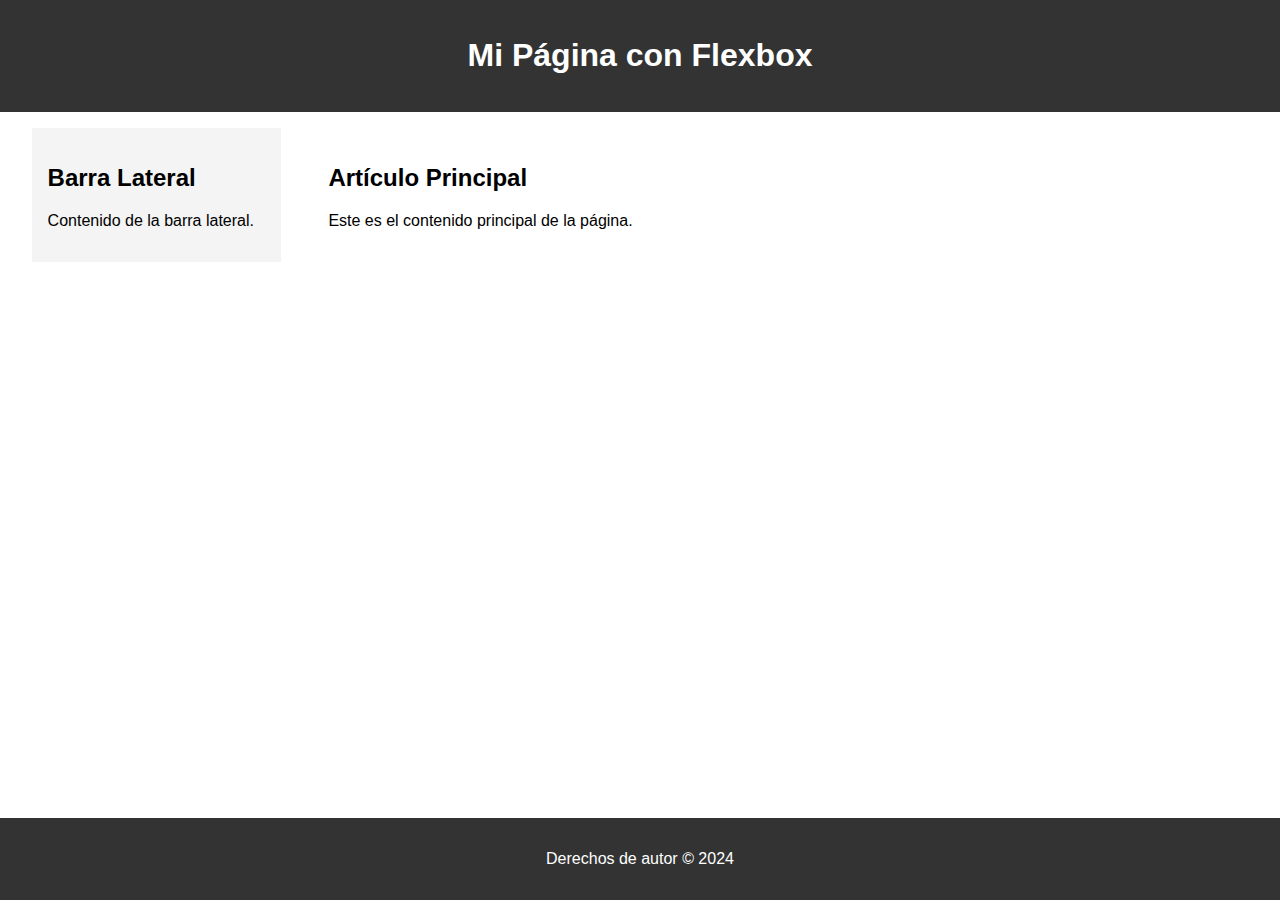
<file: Practica clase 6 - Importacion de .CSS/index.html>
<!DOCTYPE html>
<html lang="es">
   <head>
      <meta charset="UTF-8">
      <meta name="viewport" content="width=device-width, initial-scale=1.0">
      <title>Ejemplo de Flexbox</title>
      <link href="style.css" rel="stylesheet" type="text/css">
   </head>
   <body>
      <div class="contenedor">
         <header>
            <h1>Mi Página con Flexbox</h1>
         </header>
         <main>
            <aside>
               <h2>Barra Lateral</h2>
               <p>Contenido de la barra lateral.</p>
            </aside>
            <article>
               <h2>Artículo Principal</h2>
               <p>Este es el contenido principal de la página.</p>
            </article>
         </main>
         <footer>
            <p>Derechos de autor © 2024</p>
         </footer>
      </div>
   </body>
</html>
</file>
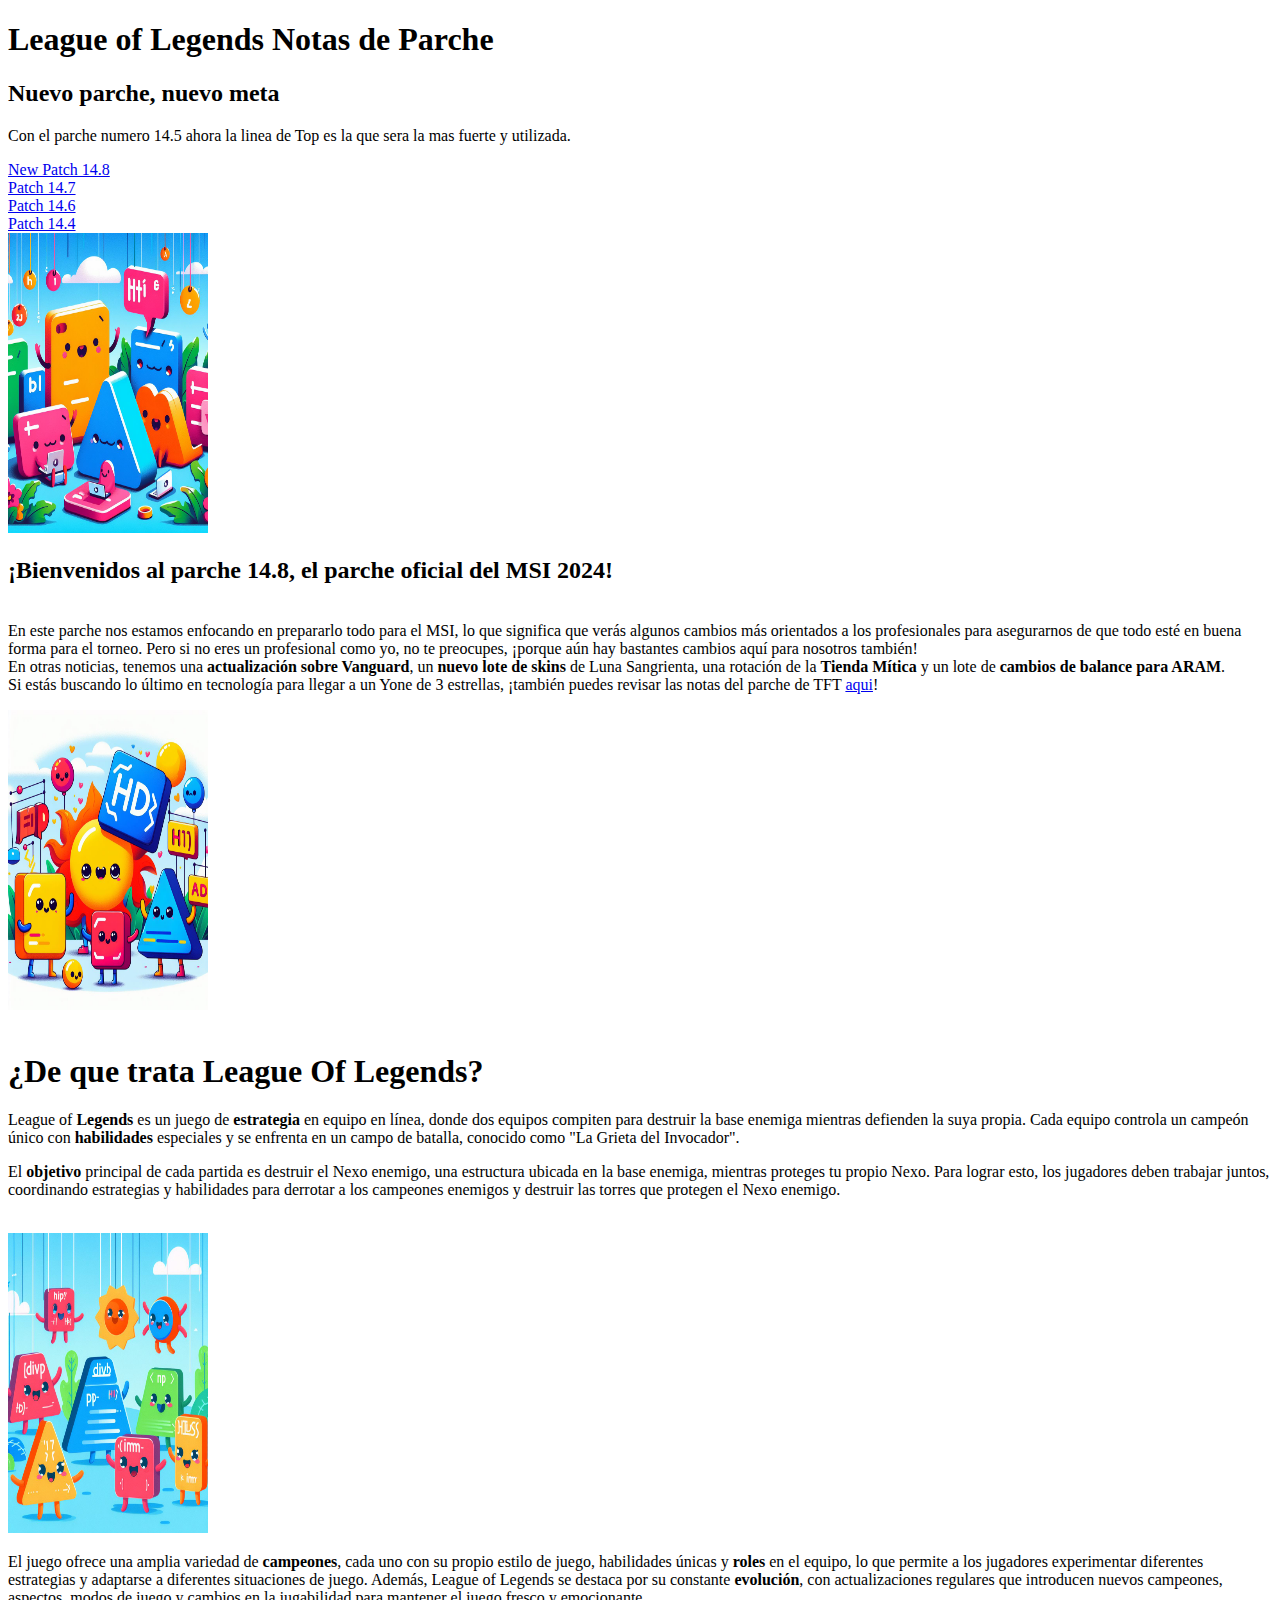
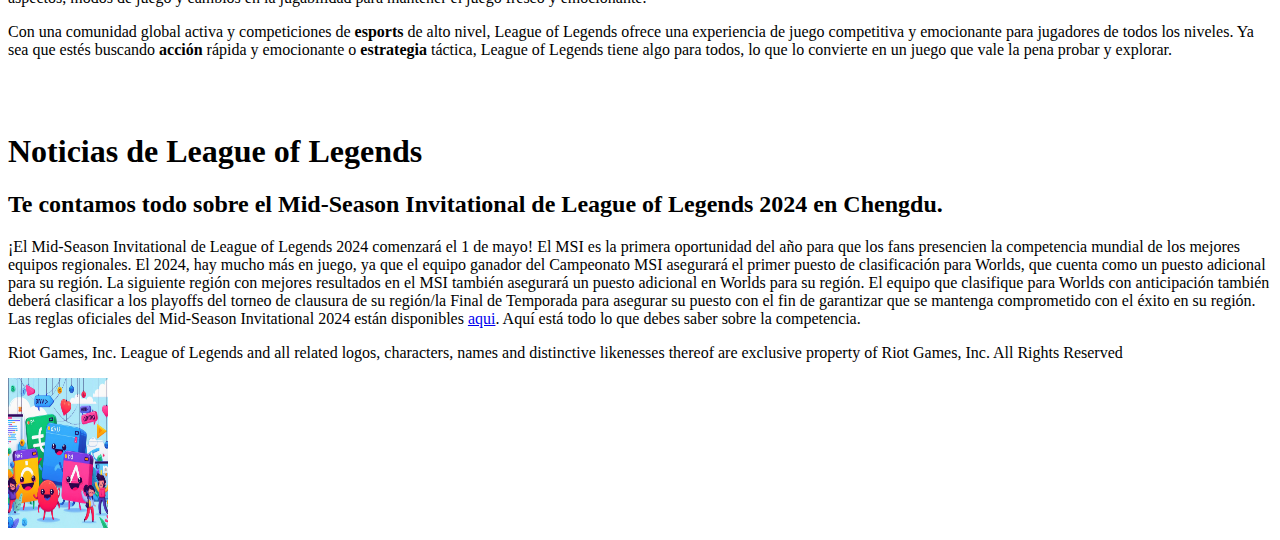
<file: Ejercicio Clase 3/src/Index.html>
<!DOCTYPE html>
<html lang="es">
   <head>
      <meta charset="UTF-8">
      <meta name="viewport" content="width=device-width, initial-scale=1.0">
      <title>League of Legends Patch Notes</title>
   </head>
   <body>
      <!-- Contenido del cuerpo del documento HTML -->
      <header>
         <!-- Cabecera del documento -->
         <h1 class="card-heading">League of Legends Notas de Parche</h1>
         <h2 class="card-subheading">Nuevo parche, nuevo meta</h2>
         <p>Con el parche numero 14.5 ahora la linea de Top es la que sera la mas fuerte y utilizada.</p>
      </header>
      <nav>
         <!-- Barra de navegación -->
         <li><a href="https://www.leagueoflegends.com/en-us/news/game-updates/patch-14-8-notes/" target=”_blank”>New Patch 14.8</a></li>
         <li><a href="https://www.leagueoflegends.com/en-us/news/game-updates/patch-14-7-notes/" target=”_blank”>Patch 14.7</a></li>
         <li><a href="https://www.leagueoflegends.com/en-us/news/game-updates/patch-14-6-notes/" target=”_blank”>Patch 14.6</a></li>
         <li><a href="https://www.leagueoflegends.com/en-us/news/game-updates/patch-14-4-notes/" target=”_blank”>Patch 14.4</a></li>
      </nav>
      <section>
         <!-- Sección de contenido principal -->
         <img src="../image1.jpg" 
            width="200" 
            height="300"
            alt = "Imagen 1">

         <br>
         <h2>¡Bienvenidos al <strong>parche 14.8</strong>, el parche oficial del MSI 2024!</h2>
         <p>

            <br>
            En este parche nos estamos enfocando en prepararlo todo para el MSI, lo que significa que verás algunos cambios más orientados a los profesionales para asegurarnos de que todo esté en buena forma para el torneo. Pero si no eres un profesional como yo, no te preocupes, ¡porque aún hay bastantes cambios aquí para nosotros también!
            <br>
            En otras noticias, tenemos una <strong>actualización sobre Vanguard</strong>, un <strong>nuevo lote de skins</strong> de Luna Sangrienta, una rotación de la <strong>Tienda Mítica</strong> y un lote de <strong>cambios de balance para ARAM</strong>.
            <br>
            Si estás buscando lo último en tecnología para llegar a un Yone de 3 estrellas, ¡también puedes revisar las notas del parche de TFT <a href="https://www.leagueoflegends.com/en-us/news/game-updates/teamfight-tactics-patch-14-8-notes/" target=”_blank”>aqui</a>!</p>
            <img src="Assets/image3.jpg"
            width="200" 
            height="300"
            alt = "Imagen 3">
      </section>
      <article>
         <!-- Artículo o contenido independiente -->
         <br>
         <h1>¿De que trata League Of Legends?</h1>
         <p>League of <strong>Legends</strong> es un juego de <strong>estrategia</strong> en equipo en línea, donde dos equipos compiten para destruir la base enemiga mientras defienden la suya propia. Cada equipo controla un campeón único con <strong>habilidades</strong> especiales y se enfrenta en un campo de batalla, conocido como "La Grieta del Invocador".</p>
         <p>El <strong>objetivo</strong> principal de cada partida es destruir el Nexo enemigo, una estructura ubicada en la base enemiga, mientras proteges tu propio Nexo. Para lograr esto, los jugadores deben trabajar juntos, coordinando estrategias y habilidades para derrotar a los campeones enemigos y destruir las torres que protegen el Nexo enemigo.</p><br>

         <img src="./image2.jpg"
            width="200" 
            height="300"
            alt = "Imagen 2">

         <p>El juego ofrece una amplia variedad de <strong>campeones</strong>, cada uno con su propio estilo de juego, habilidades únicas y <strong>roles</strong> en el equipo, lo que permite a los jugadores experimentar diferentes estrategias y adaptarse a diferentes situaciones de juego. Además, League of Legends se destaca por su constante <strong>evolución</strong>, con actualizaciones regulares que introducen nuevos campeones, aspectos, modos de juego y cambios en la jugabilidad para mantener el juego fresco y emocionante.</p>
         <p>Con una comunidad global activa y competiciones de <strong>esports</strong> de alto nivel, League of Legends ofrece una experiencia de juego competitiva y emocionante para jugadores de todos los niveles. Ya sea que estés buscando <strong>acción</strong> rápida y emocionante o <strong>estrategia</strong> táctica, League of Legends tiene algo para todos, lo que lo convierte en un juego que vale la pena probar y explorar.</p>
         <br>
      </article>
      <aside>
         <!-- Contenido relacionado o complementario al contenido principal -->
         <br>
         <h1>Noticias de League of Legends</h1>
         <p>

            <h2>Te contamos todo sobre el Mid-Season Invitational de League of Legends 2024 en Chengdu.</h2> 
            ¡El Mid-Season Invitational de League of Legends 2024 comenzará el 1 de mayo! El MSI es la primera oportunidad del año para que los fans presencien la competencia mundial de los mejores equipos regionales. El 2024, hay mucho más en juego, ya que el equipo ganador del Campeonato MSI asegurará el primer puesto de clasificación para Worlds, que cuenta como un puesto adicional para su región. La siguiente región con mejores resultados en el MSI también asegurará un puesto adicional en Worlds para su región. El equipo que clasifique para Worlds con anticipación también deberá clasificar a los playoffs del torneo de clausura de su región/la Final de Temporada para asegurar su puesto con el fin de garantizar que se mantenga comprometido con el éxito en su región.
            <br>       
            Las reglas oficiales del Mid-Season Invitational 2024 están disponibles <a href="https://assets.contentstack.io/v3/assets/bltad9188aa9a70543a/blt6c26a7b4a0806dba/662305f0cac8486b2e28bae6/[LPRT]_2024_Mid_Season_Invitational_Ruleset_[Finalized]-spa-MX.docx.pdf">aqui</a>. Aquí está todo lo que debes saber sobre la competencia.

         </p>
      </aside>
      <footer>
         <p>Riot Games, Inc. League of Legends and all related logos, characters, names and distinctive likenesses thereof are exclusive property of Riot Games, Inc. All Rights Reserved</p>
         <img src="Assets/extras/image4.jpg"
            width="100" 
            height="150"
            alt = "Imagen 4">
      </footer>
   </body>
</html>
</file>
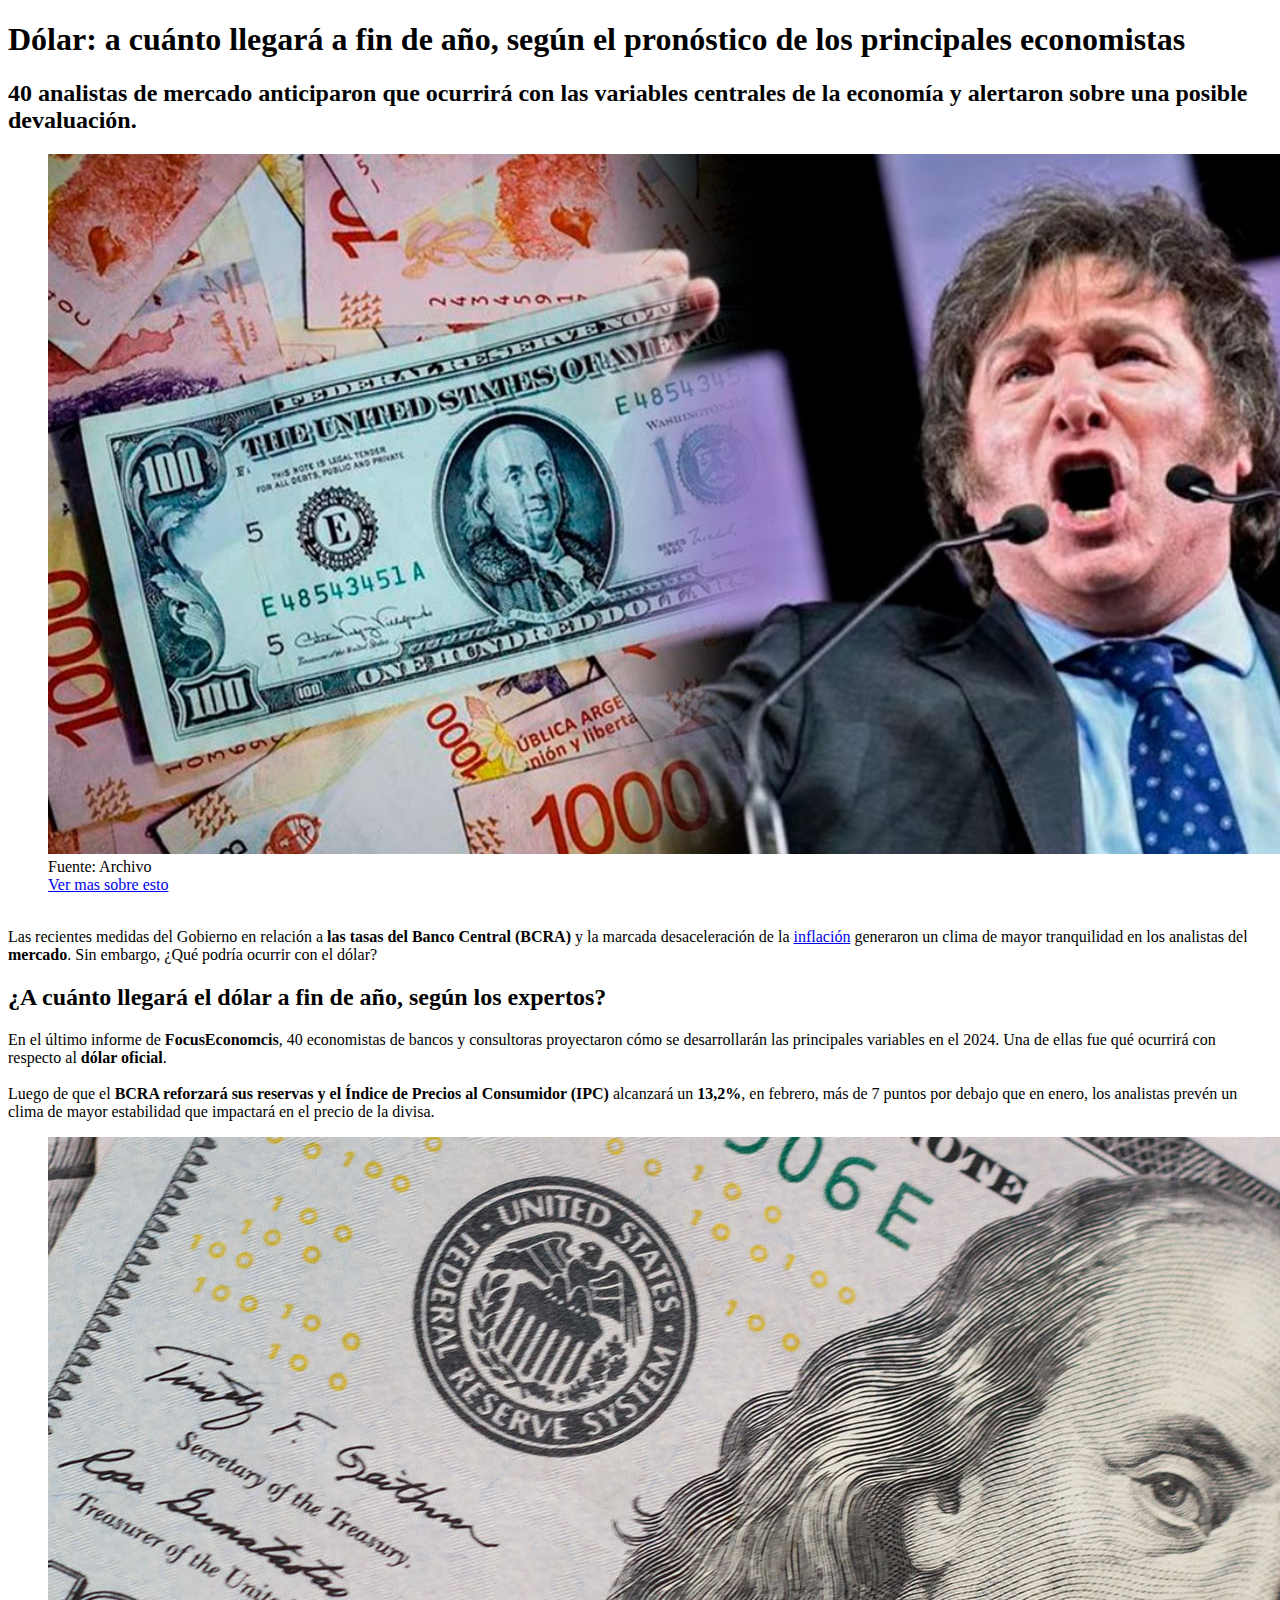
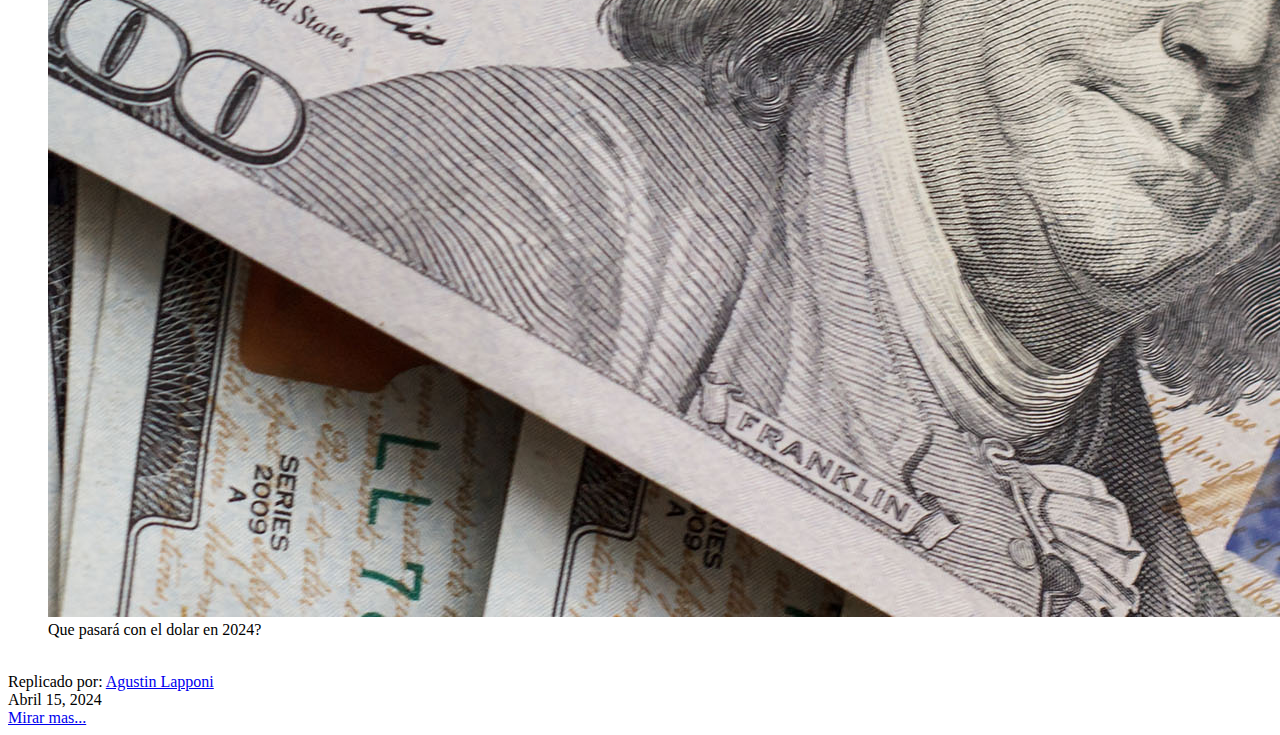
<file: clase_2.html>
<!DOCTYPE html>
<head>
    <body>
        <h1>Dólar: a cuánto llegará a fin de año, según el pronóstico de los principales economistas</h1>
        <h2>40 analistas de mercado anticiparon que ocurrirá con las variables centrales de la economía y alertaron sobre una posible devaluación.</h2>
    </body>
</head>
<body> 
    <article class="container"> 
        <article class="er">  
            <header>
                <figure>  
                    <img class="php"
                    src="65a54861c8aa3.jpg"  
                    alt="img">  
                    <figcaption>  
                        <span class="sub1">Fuente: Archivo</span>
                        <div class="headline">  
                            <a class="txth" href="https://www.cronista.com/finanzas-mercados/a-cuanto-llegara-el-dolar-en-2024-segun-un-prestigioso-banco-de-wall-street/">Ver mas sobre esto<br></a>
                        </div>  
                    </figcaption>  
                </figure>
                <div>  
                    <div> 
                        <br>Las recientes medidas del Gobierno en relación a <strong>las tasas del Banco Central (BCRA)</strong> y 
                        la marcada desaceleración de la <a class="txth" href="https://www.cronista.com/economia-politica/inflacion-a-cuanto-llegara-en-febrero-segun-las-principales-consultoras-privadas/">inflación</a> generaron un clima de mayor 
                        tranquilidad en los analistas del <strong>mercado</strong>. 
                        Sin embargo, ¿Qué podría ocurrir con el dólar?<br>
                        <h2>¿A cuánto llegará el dólar a fin de año, según los expertos? </h2>

                        En el último informe de <strong>FocusEconomcis</strong>, 40 economistas de bancos y consultoras proyectaron cómo se desarrollarán 
                        las principales variables en el 2024. 
                        Una de ellas fue qué ocurrirá con respecto al <strong>dólar oficial</strong>. 
                        <br><br>
                        Luego de que el <strong>BCRA reforzará sus reservas y el Índice de Precios al Consumidor (IPC)</strong> 
                        alcanzará un <strong>13,2%</strong>, en febrero, 
                        más de 7 puntos por debajo que en enero, los analistas prevén un clima de mayor 
                        estabilidad que impactará en el precio de la divisa.
                    </div>
                    <figure>  
                        <img class="php"
                        src="65aa9a074496c.jpg" 
                        alt="img">  
                        <figcaption>  
                            <span class="sub1">Que pasará con el dolar en 2024?</span> 
                        </figcaption>  
                    </figure>
                    <div>  
                        <div>  
                        <br>Replicado por: <a class="name" href="https://github.com/aguslappo">Agustin Lapponi</a>  
                        </div>  
                        <div>  
                            <time id="daytime">Abril 15, 2024</time>  
                        </div>  
                    </div>
                </div>
            </header>
        </article>
    </article>
    <div class="button">  
        <a class="blank" href="https://dolarhoy.com/cotizaciondolarblue">Mirar mas...<a>  
    </div>
</body>
</file>
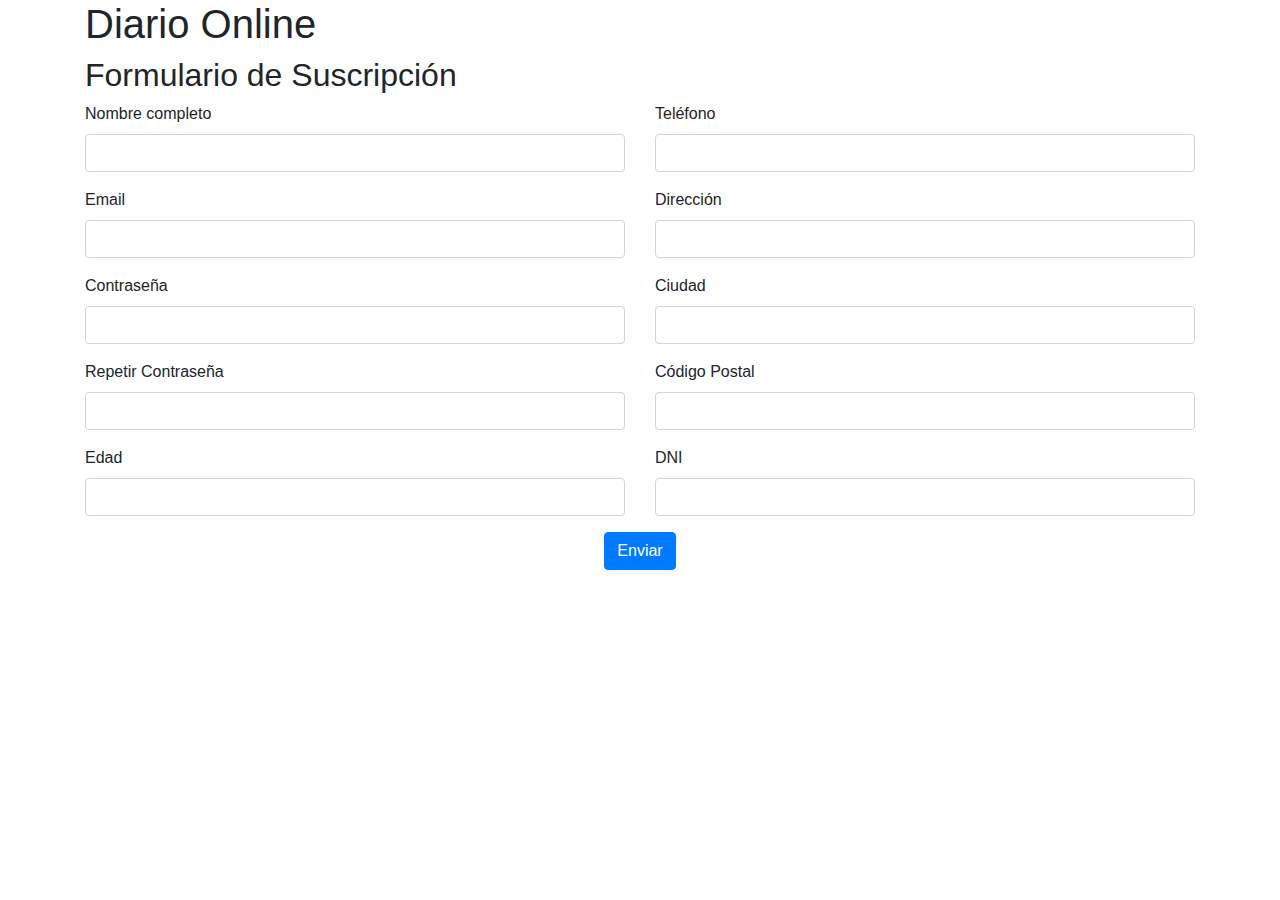
<file: Ejercicio Clase 8/form.html>
<!DOCTYPE html>
<html lang="es">
<head>
    <meta charset="UTF-8">
    <meta name="viewport" content="width=device-width, initial-scale=1.0">
    <title>Suscripción al Diario Online</title>
    <link href="https://stackpath.bootstrapcdn.com/bootstrap/4.5.2/css/bootstrap.min.css" rel="stylesheet">
    <style>
        .error {
            color: red;
            font-size: 0.9em;
        }
    </style>
</head>
<body>
    <div class="container">
        <header>
            <h1>Diario Online</h1>
        </header>

        <main>
            <h2>Formulario de Suscripción</h2>
            <form id="subscriptionForm" class="needs-validation" novalidate>
                <div class="row">
                    <div class="col-md-6">
                        <div class="form-group">
                            <label for="nombre">Nombre completo</label>
                            <input type="text" class="form-control" id="nombre" required>
                            <div class="error" id="error-nombre"></div>
                        </div>
                        <div class="form-group">
                            <label for="email">Email</label>
                            <input type="email" class="form-control" id="email" required>
                            <div class="error" id="error-email"></div>
                        </div>
                        <div class="form-group">
                            <label for="password">Contraseña</label>
                            <input type="password" class="form-control" id="password" required>
                            <div class="error" id="error-password"></div>
                        </div>
                        <div class="form-group">
                            <label for="confirmPassword">Repetir Contraseña</label>
                            <input type="password" class="form-control" id="confirmPassword" required>
                            <div class="error" id="error-confirmPassword"></div>
                        </div>
                        <div class="form-group">
                            <label for="edad">Edad</label>
                            <input type="number" class="form-control" id="edad" required>
                            <div class="error" id="error-edad"></div>
                        </div>
                    </div>

                    <div class="col-md-6">
                        <div class="form-group">
                            <label for="telefono">Teléfono</label>
                            <input type="text" class="form-control" id="telefono" required>
                            <div class="error" id="error-telefono"></div>
                        </div>
                        <div class="form-group">
                            <label for="direccion">Dirección</label>
                            <input type="text" class="form-control" id="direccion" required>
                            <div class="error" id="error-direccion"></div>
                        </div>
                        <div class="form-group">
                            <label for="ciudad">Ciudad</label>
                            <input type="text" class="form-control" id="ciudad" required>
                            <div class="error" id="error-ciudad"></div>
                        </div>
                        <div class="form-group">
                            <label for="codigoPostal">Código Postal</label>
                            <input type="text" class="form-control" id="codigoPostal" required>
                            <div class="error" id="error-codigoPostal"></div>
                        </div>
                        <div class="form-group">
                            <label for="dni">DNI</label>
                            <input type="text" class="form-control" id="dni" required>
                            <div class="error" id="error-dni"></div>
                        </div>
                    </div>
                </div>

                <div class="text-center">
                    <button class="btn btn-primary" type="submit">Enviar</button>
                </div>
            </form>
        </main>

        <footer>
        </footer>
    </div>

    <script src="https://code.jquery.com/jquery-3.5.1.slim.min.js"></script>
    <script src="https://cdn.jsdelivr.net/npm/@popperjs/core@2.5.2/dist/umd/popper.min.js"></script>
    <script src="https://stackpath.bootstrapcdn.com/bootstrap/4.5.2/js/bootstrap.min.js"></script>
    <script src="validation.js"></script>
</body>
</html>
</file>
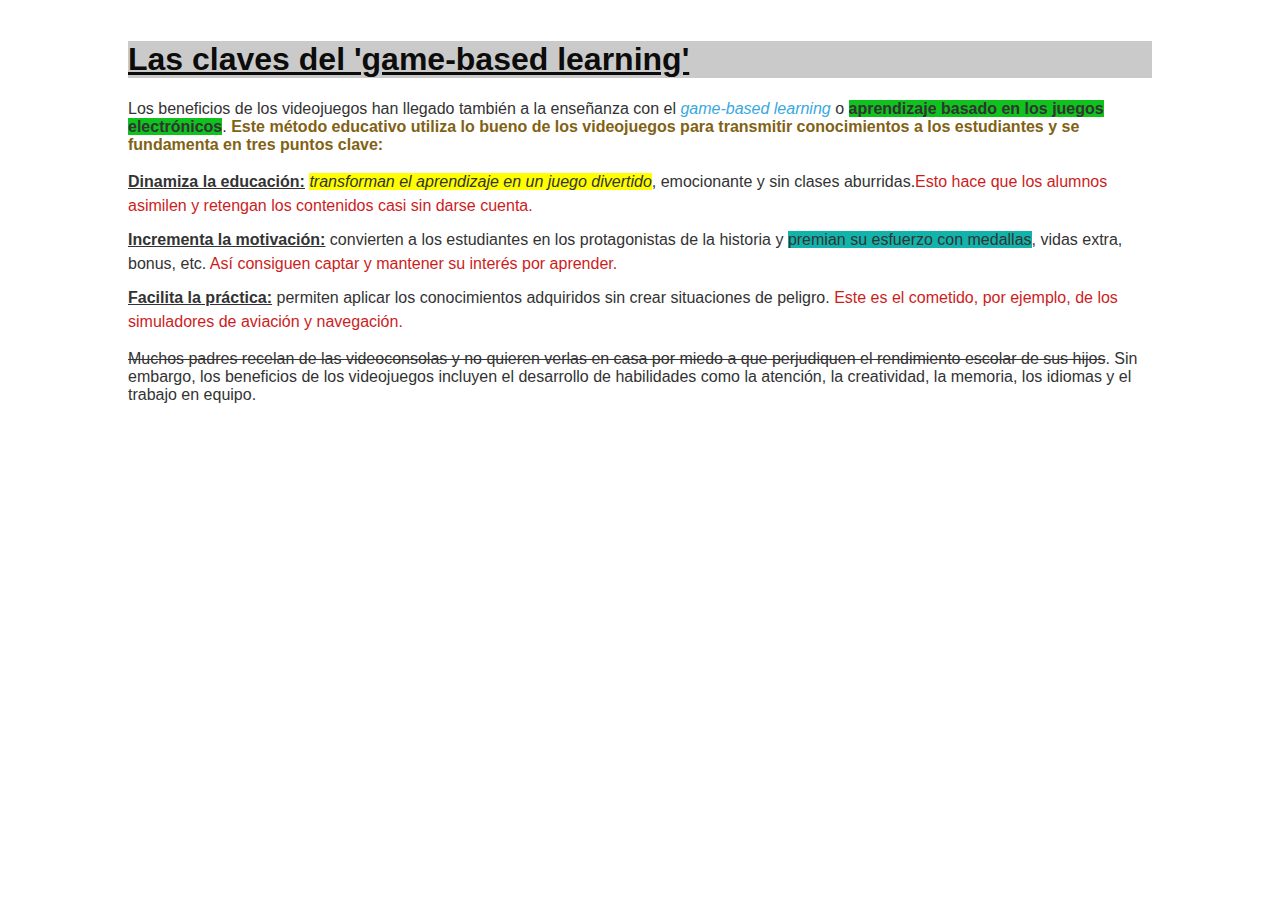
<file: Practica Clase 4 - CSS/index_2.html>
<!DOCTYPE html>
<html lang="es">
<head>
  <meta charset="UTF-8">
  <meta name="viewport" content="width=device-width, initial-scale=1.0">
  <title>Ejercicio Clase 4</title>
  <link rel="stylesheet" href="css/style.css">
</head>
<body>
  <div class="container">
    <h1 class="title">Las claves del 'game-based learning'</h1>
    <p class="intro">Los beneficios de los videojuegos han llegado también a la enseñanza con el <span class="game-based">game-based learning</span> o <span class="aprendizaje">aprendizaje basado en los juegos electrónicos</span>. <span class="last_phrase">Este método educativo utiliza lo bueno de los videojuegos para transmitir conocimientos a los estudiantes y se fundamenta en tres puntos clave:</span></p>
    <ul>
      <li>
        <span class="bold">Dinamiza la educación:</span> <span class="juego-divertido">transforman el aprendizaje en un juego divertido</span>, emocionante y sin clases aburridas.<span class="red_phrase">Esto hace que los alumnos asimilen y retengan los contenidos casi sin darse cuenta.</span> 
      </li>
      <li>
        <span class="bold">Incrementa la motivación:</span> convierten a los estudiantes en los protagonistas de la historia y <span class="premian-esfuerzo">premian su esfuerzo con medallas</span>, vidas extra, bonus, etc. <span class="asi-consiguen">Así consiguen captar y mantener su interés por aprender.</span>
      </li>
      <li>
        <span class="bold">Facilita la práctica:</span> permiten aplicar los conocimientos adquiridos sin crear situaciones de peligro. <span class="also-red">Este es el cometido, por ejemplo, de los simuladores de aviación y navegación.</span>
      </li>
    </ul>
    <p class="closing"><span class="final-phrase">Muchos padres recelan de las videoconsolas y no quieren verlas en casa por miedo a que perjudiquen el rendimiento escolar de sus hijos</span>. Sin embargo, los beneficios de los videojuegos incluyen el desarrollo de habilidades como la atención, la creatividad, la memoria, los idiomas y el trabajo en equipo.</p>
  </div>
</body>
</html>
</file>
<file: Practica clase 6 - Importacion de .CSS/style.css>
@import url("styles/body.css");
@import url("styles/contenedor.css");
@import url("styles/header.css");
@import url("styles/main.css");
@import url("styles/aside.css");
@import url("styles/article.css");
@import url("styles/footer.css");

* {
    box-sizing: border-box;
}
</file>
<file: Practica Clase 4 - CSS/css/style.css>
body {
    background-color: #ffffff;
    font-family: Arial, sans-serif;
    margin: 0;
    padding: 0;
  }
  
  .container {
    width: 80%;
    margin: 0 auto;
    padding: 20px;
  }
  
  .title {
    color: rgb(12, 12, 11);
    text-decoration: underline;
    background-color: #3d3c3c45;
  }
  
  .intro, .closing {
    color: #333;
    margin-bottom: 15px;
  }
  
  .game-based {
    color: #38a8e0;
    font-style: italic;
  }
  
  .aprendizaje {
    background-color: #0fc21e;
    font-weight: bold;
  }

  .last_phrase {
    color: #816214;
    font-weight: bold;
  }
  
  ul {
    list-style-type: none;
    padding-left: 0;
  }
  
  li {
    margin-bottom: 10px;
    color: #333;
    line-height: 1.5;
  }
  
  .juego-divertido {
    background-color: #ffff00;
    font-style: italic;
  }
  
  .premian-esfuerzo {
    background-color: rgb(18, 179, 171);
  }


  
  .bold {
    font-weight: bold;
    text-decoration: underline;
  }

  .red_phrase, .asi-consiguen, .also-red{
    color: #cc1d1d;
  }

  .final-phrase{
    text-decoration: line-through;
  }
  
  @media (max-width: 768px) {
    .container {
      width: 95%;
    }
  }
</file>
